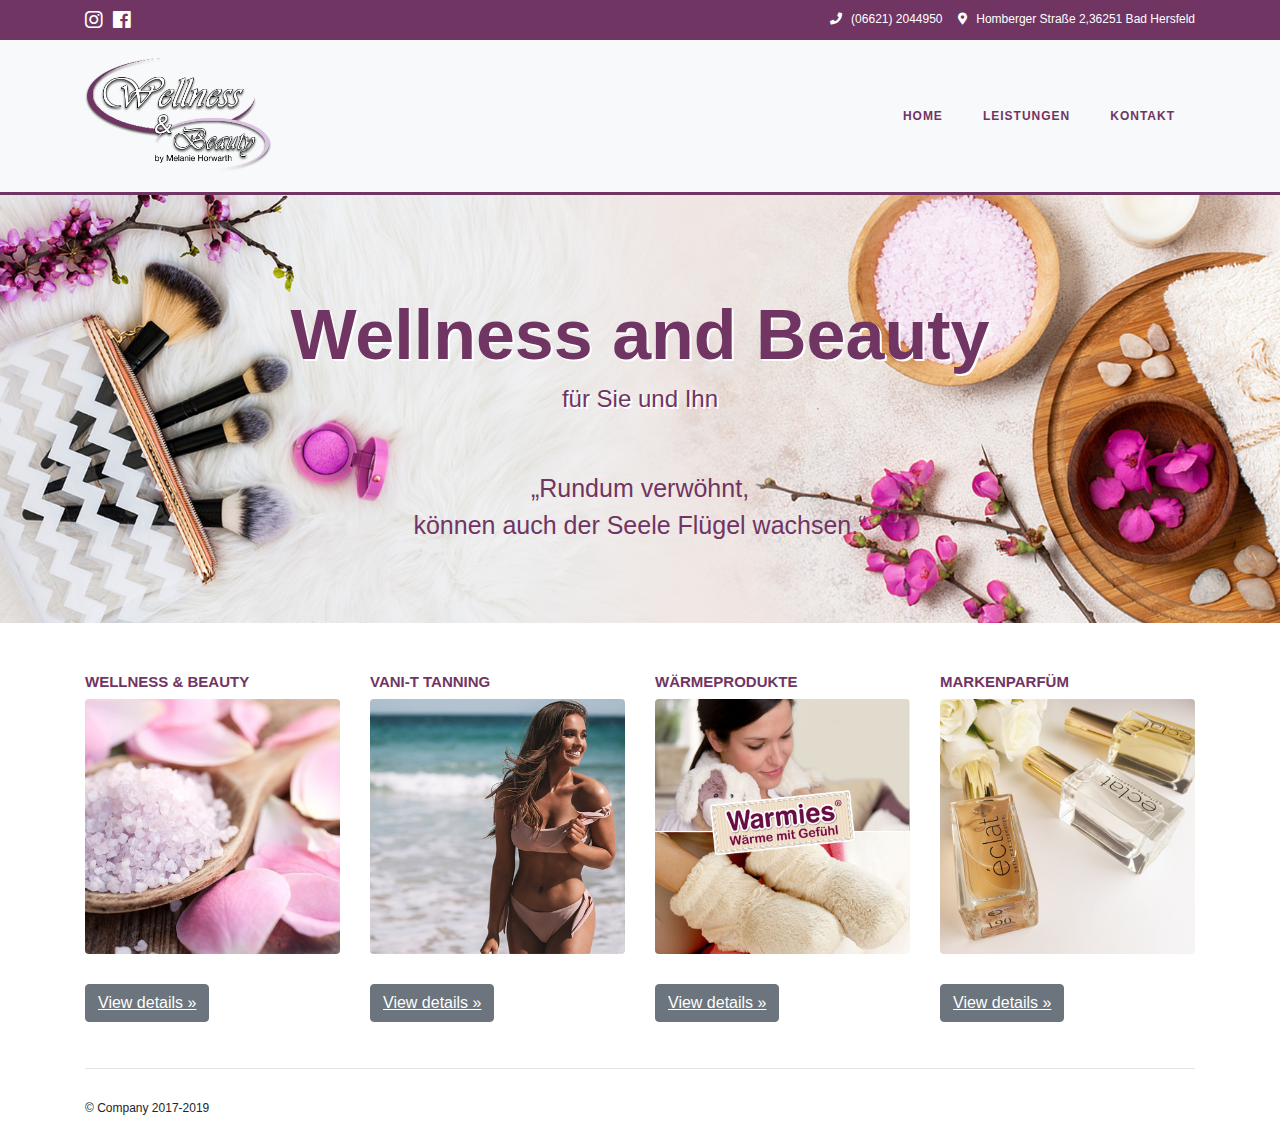
<file: index.html>
<!doctype html>
<html lang="en">
  <head>
    <meta charset="utf-8">
    <meta name="viewport" content="width=device-width, initial-scale=1, shrink-to-fit=no">
    <meta name="description" content="">
    <meta name="generator" content="Jekyll v3.8.5">
    <title>Wellness and beauty by Melanie Horwarth</title>

    <link rel="stylesheet" href="fontawesome/css/all.css">

    <!-- Bootstrap core CSS -->
	<link href="css/bootstrap.min.css" rel="stylesheet" >
    <!-- Custom styles for this template -->
    <link href="css/main.css" rel="stylesheet">
  </head>
  
    <body>

		<div class="row"style="background-color: #703563; margin:0">
		<div class="container">
					<a href="#">
						<i class="fab fa-instagram" style="color: #fff; margin-top: 10px; margin-bottom: 10px; font-size: 20px;"></i>
					</a>
					&nbsp;
					<a href="#">
						<i class="fab fa-facebook" style="color: #fff; margin-top: 10px; margin-bottom: 10px; font-size: 20px;"></i>
					</a>
					<p class="header_adresse"><span class="fas fa-phone"> </span><span style="color: #fff;">  (06621) 2044950 </span> <span class="fas fa-map-marker-alt"> </span> Homberger Straße 2,36251 Bad Hersfeld </p>
			</div>
			</div>
		</div>
		<!-- Navigation -->
		  <nav class="navbar navbar-expand-lg navbar-light bg-light" id="mainNav">
			<div class="container">
			  <a class="navbar-brand" href="index.html"><img class="navbar-brand" src="img/logo.png" alt="Wellness and beauty by Melanie" style="width: 50%;"></a>
			  <button class="navbar-toggler navbar-toggler-right" type="button" data-toggle="collapse" data-target="#navbarResponsive" aria-controls="navbarResponsive" aria-expanded="false" aria-label="Toggle navigation">
				Menu
				<i class="fas fa-bars"></i>
			  </button>
			  <div class="collapse navbar-collapse justify-content-center" id="navbarResponsive">
				<ul class="navbar-nav ml-auto">
				  <li class="nav-item">
					<a class="nav-link" href="index.html">Home</a>
				  </li>
				  <li class="nav-item">
					<a class="nav-link" href="about.html">Leistungen</a>
				  </li>
				  </li>
				  <li class="nav-item">
					<a class="nav-link" href="contact.html">Kontakt</a>
				  </li>
				  <!--<li class="contact">
					<p class="header_adresse"><span class="fas fa-phone"> </span><span>  (06621) 2244950 </span><br> Homberger Straße 2,<br> 36251 Bad Hersfeld</p>
				  </li>-->
				</ul>
			  </div>
			</div>
		  </nav>

		<!-- Header -->
		
		 <header class="py-5 bg-image-full" style="background-image: url(img/header-bg.jpg);">
			<div class="container text-center" style="padding-top: 50px;">
			  <h1>Wellness and Beauty</h1>
			  <h4> für Sie und Ihn</h4>
			  <br>
			  <p style="font-family: 'Vivaldi', sans-serif;  color: #703563;font-size: 25px;">„Rundum verwöhnt,<br> können auch der Seele Flügel wachsen.“</p>
			</div>
		</header>
		
		
		  <div class="container">
			<!-- Example row of columns -->
			<div class="row">
			  <div class="col-md-3">
				<h2>Wellness & Beauty</h2>
				<img src="img/wellness_and_beuty.jpg" width="100%" class="img-fluid mx-auto rounded" alt="Unsere Team">
				<p><a class="btn btn-secondary" href="#" role="button">View details &raquo;</a></p>
			  </div>
			  <div class="col-md-3">
				<h2>Vani-T Tanning</h2>
				<img src="img/vani-t-tannig.jpg" width="100%" class="img-fluid mx-auto rounded" alt="Unsere Team">	
				<p><a class="btn btn-secondary" href="#" role="button">View details &raquo;</a></p>
			  </div>
			  <div class="col-md-3">
				<h2>Wärmeprodukte</h2>
				<img src="img/warmeprodukte.jpg" width="100%" class="img-fluid mx-auto rounded" alt="Unsere Team">
				<p><a class="btn btn-secondary" href="#" role="button">View details &raquo;</a></p>
			  </div>
			  <div class="col-md-3">
				<h2>Markenparfüm</h2>
				<img src="img/markenparfum.jpg" width="100%" class="img-fluid mx-auto rounded" alt="Unsere Team">
				<p><a class="btn btn-secondary" href="#" role="button">View details &raquo;</a></p>
			  </div>
			</div>

			<hr>

		  </div> <!-- /container -->


		<footer class="container">
		  <p>&copy; Company 2017-2019</p>
		</footer>
		
		
		<script src="js/jquery-3.3.1.slim.min.js"></script>
		<script src="js/bootstrap.bundle.min.js"></script>
</body>
</html>
</file>
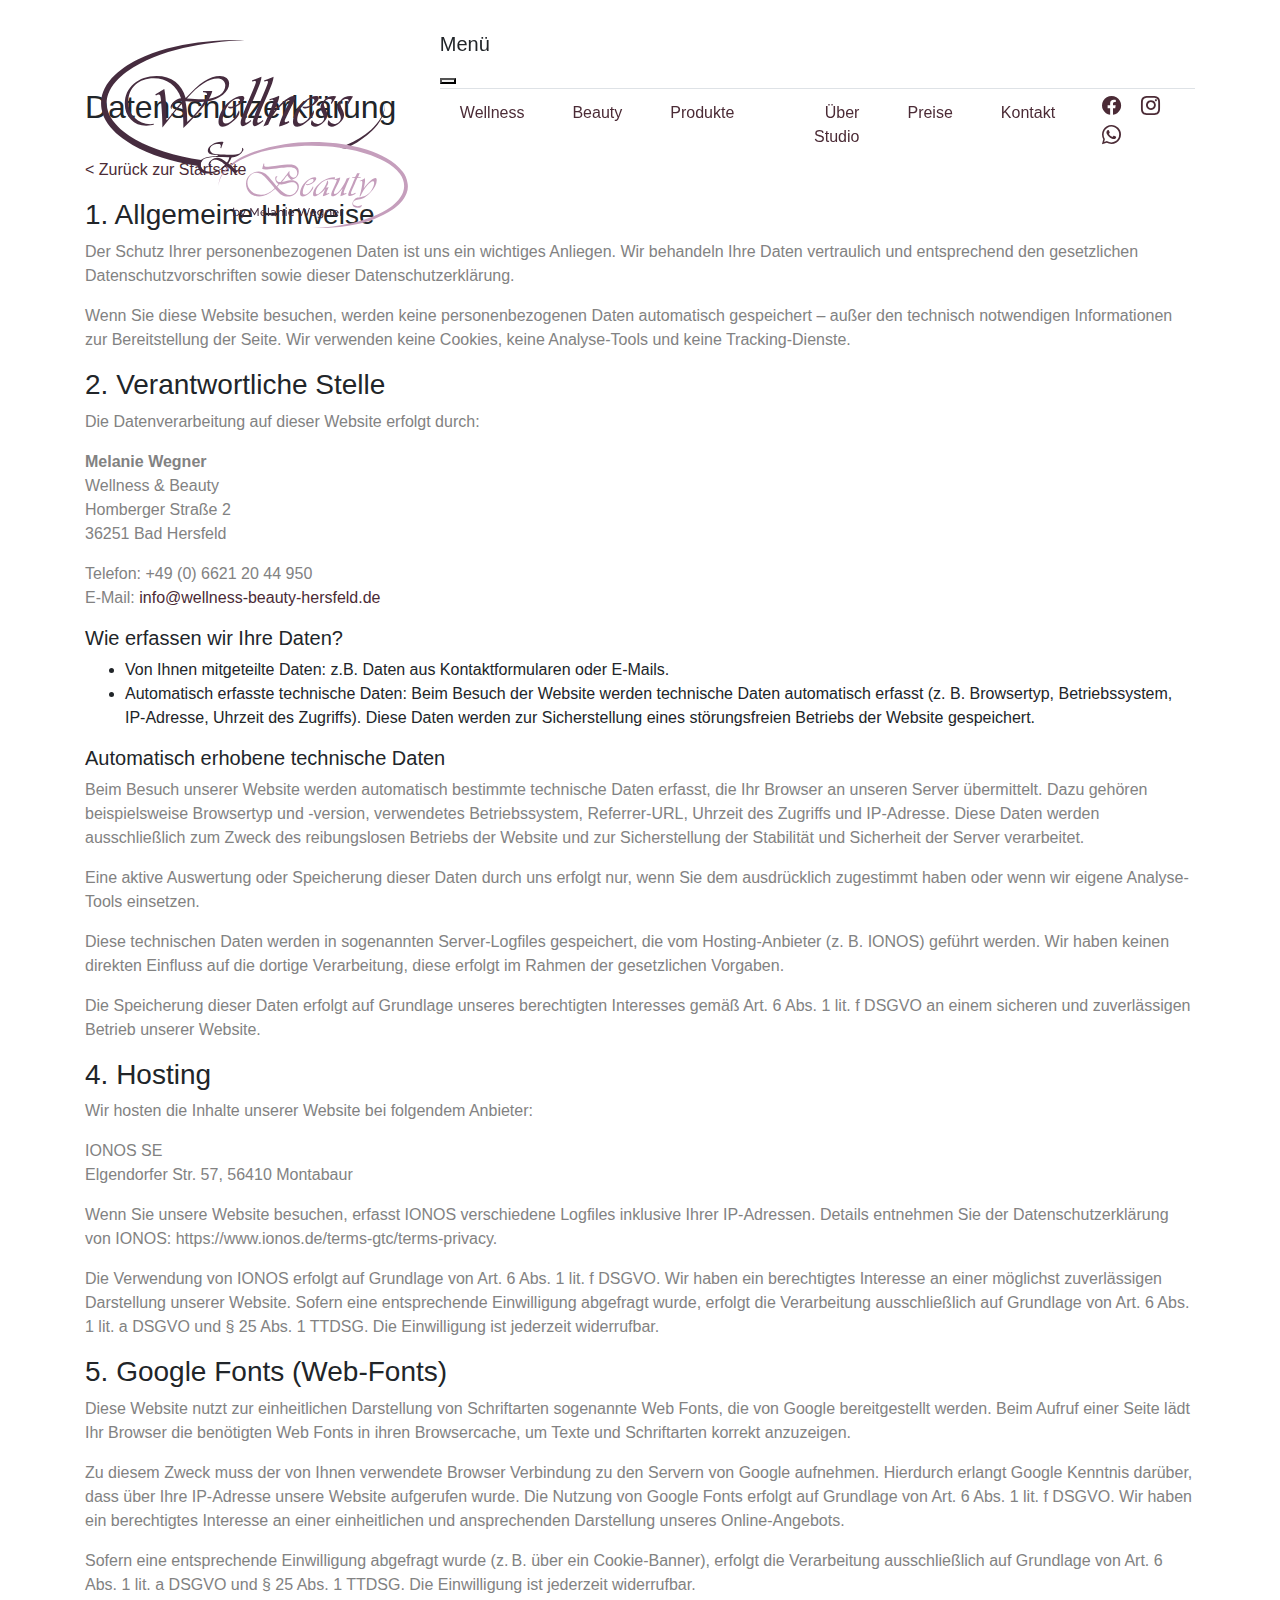
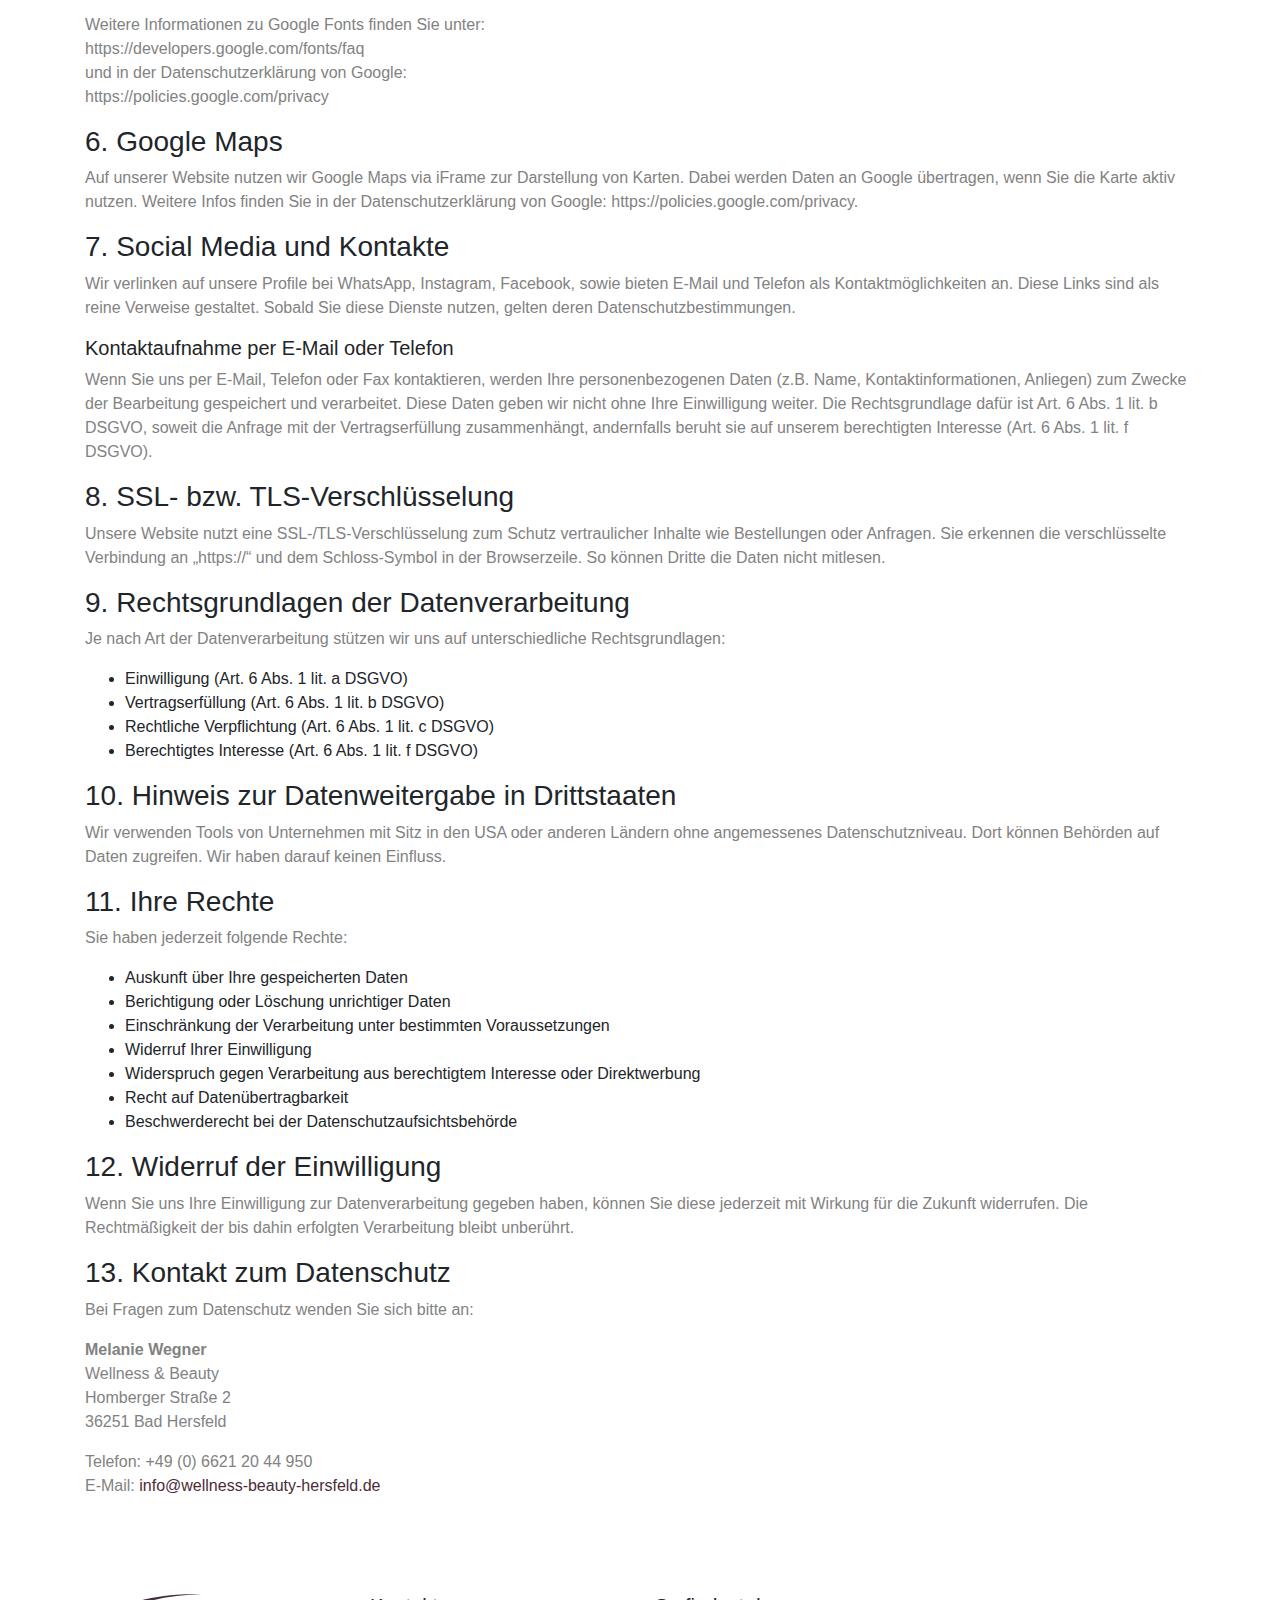
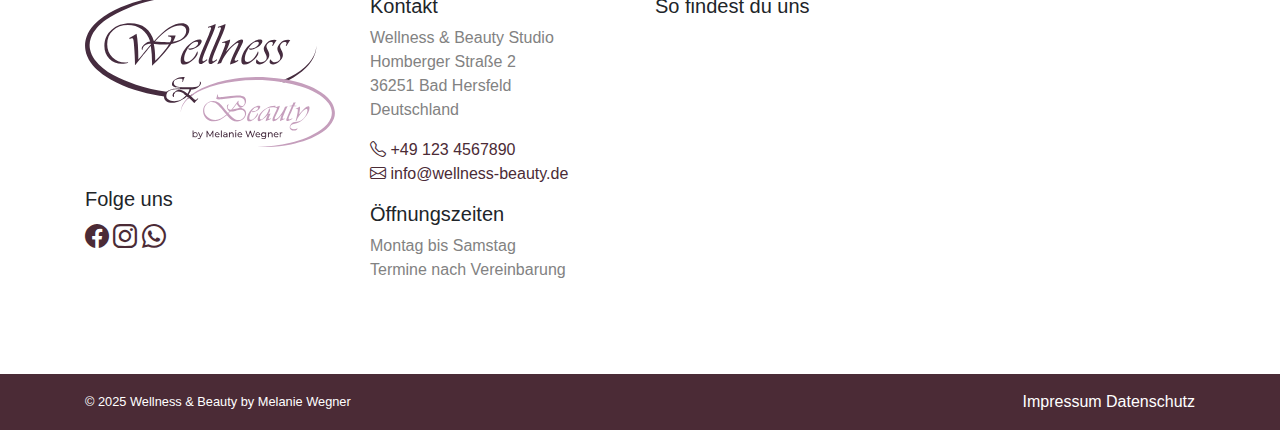
<file: datenschutz.html>
<!DOCTYPE html>
<html lang="de">
<head>
  <meta charset="UTF-8">
  <meta name="viewport" content="width=device-width, initial-scale=1">
  <meta name="description" content="Individuelle Behandlungen für Schönheit und Entspannung – Massagen, Kosmetik, Maniküre und mehr im Wellness & Beauty Studio. Jetzt Termin sichern.">
  <title>Wellness & Beauty Studio – Kosmetik, Massagen & Pflege in Bad Hersfeld</title>
  <link href="css/bootstrap.min.css" rel="stylesheet">
  <link href="css/style_1.0.css" rel="stylesheet">
  <link rel="stylesheet" href="css/bootstrap-icons.css">
  <link href="https://fonts.googleapis.com/css2?family=Italianno&family=Lato:ital,wght@0,100;0,300;0,400;0,700;0,900;1,100;1,300;1,400;1,700;1,900&family=Montserrat:ital,wght@0,100..900;1,100..900&family=Noto+Color+Emoji&family=Poppins:ital,wght@0,100;0,200;0,300;0,400;0,500;0,600;0,700;0,800;0,900;1,100;1,200;1,300;1,400;1,500;1,600;1,700;1,800;1,900&family=Sacramento&display=swap" rel="stylesheet">
  <meta property="og:title" content="Wellness & Beauty Studio – Schönheit & Entspannung">
  <meta property="og:description" content="Erleben Sie Kosmetik, Massagen und Pflege auf höchstem Niveau – für Ihr Wohlbefinden.">
  <meta property="og:image" content="https://example.com/img/social-preview.jpg">
  <meta property="og:url" content="https://www.wellness-beauty-hersfeld.de/">
  <meta name="twitter:card" content="summary_large_image">
</head>
<body>



<!-- Navbar -->
<nav class="navbar navbar-expand-lg" >
  <div class="container d-flex justify-content-between align-items-start" style="position: relative;">
    
	<a class="navbar-brand pt-0" href="#home">
      <img src="img/wellness_and_beauty.svg" alt="Wellness & Beauty by Melanie Wegner" class="logo-img nav-link ">
	  <span class="logo-text d-none nav-link">Wellness & Beauty</span>
    </a>

    <!-- Бургер-кнопка -->
	<button class="navbar-toggler border-0" type="button" data-bs-toggle="offcanvas" data-bs-target="#mobileMenu" aria-controls="mobileMenu">
	  <span class="navbar-toggler-icon"></span>
	</button>

    <!-- Offcanvas меню -->
    <div class="offcanvas offcanvas-end text-bg-white" tabindex="-1" id="mobileMenu">
      <div class="offcanvas-header border-bottom">
        <h5 class="offcanvas-title">Menü</h5>
        <button type="button" class="btn-close" data-bs-dismiss="offcanvas" aria-label="Schließen"></button>
      </div>
      <div class="offcanvas-body p-1 justify-content-end align-items-start" style="padding-top: 20px;">
        <ul class="navbar-nav">
          <li class="nav-item"><a class="nav-link py-2 px-3 text-dark" href="#wellness">Wellness</a></li>
          <li class="nav-item"><a class="nav-link py-2 px-3 text-dark" href="#beauty">Beauty</a></li>
          <li class="nav-item"><a class="nav-link py-2 px-3 text-dark" href="#produkte">Produkte</a></li>
          <li class="nav-item"><a class="nav-link py-2 px-3 text-dark" href="#ich">Über Studio</a></li>
          <li class="nav-item"><a class="nav-link py-2 px-3 text-dark" href="#">Preise</a></li>
		  <li class="nav-item"><a class="nav-link py-2 px-3 text-dark" href="#kontakt">Kontakt</a></li>
          <li class="nav-item">
            <a class="icon-link" href="https://www.facebook.com/profile.php?id=100063529723545&locale=de_DE" class="me-3 custom-purple" target="_blank"><i class="bi bi-facebook"></i></a>
            <a class="icon-link" href="https://www.instagram.com/mel_h_2005/"><i class="bi bi-instagram" class="me-3 custom-purple" target="_blank"></i></a>
            <a class="icon-link" href="https://api.whatsapp.com/send/?phone=17664265727&text&type=phone_number&app_absent=0" class="me-3 custom-purple" target="_blank"><i class="bi bi-whatsapp"></i></a>
          </li>
        </ul>
      </div>
    </div>
  </div>
</nav>



<!-- Hero Section -->
<section class="hero_impressum" style="padding-bottom: 40px;" id="home">
  
</section>

<section class="container my-5" id="produkte">
  <!-- Общий заголовок -->
  <div class="row mb-4">
    <div class="col-12 text-left">
      <h2>Datenschutzerklärung</h2>
    </div>
  </div>
  
                <!-- Link zur Startseite hinzufügen -->
                <p><a href="index.html">< Zurück zur Startseite</a></p>

                <h3>1. Allgemeine Hinweise</h3>
				<p>Der Schutz Ihrer personenbezogenen Daten ist uns ein wichtiges Anliegen. Wir behandeln Ihre Daten vertraulich und entsprechend den gesetzlichen Datenschutzvorschriften sowie dieser Datenschutzerklärung.</p>
				<p>Wenn Sie diese Website besuchen, werden keine personenbezogenen Daten automatisch gespeichert – außer den technisch notwendigen Informationen zur Bereitstellung der Seite. Wir verwenden keine Cookies, keine Analyse-Tools und keine Tracking-Dienste.</p>

				<h3>2. Verantwortliche Stelle</h3>
				<p>Die Datenverarbeitung auf dieser Website erfolgt durch:</p>
                <p><strong>Melanie Wegner</strong><br>
                Wellness &amp; Beauty<br>
                Homberger Straße 2<br>
                36251 Bad Hersfeld</p>

                <p>Telefon: +49 (0) 6621 20 44 950<br>
                E-Mail: <a href="mailto:info@wellness-beauty-hersfeld.de" >info@wellness-beauty-hersfeld.de</a></p>
				
				


                <h5>Wie erfassen wir Ihre Daten?</h5>
				<ul>
					<li>Von Ihnen mitgeteilte Daten: z.B. Daten aus Kontaktformularen oder E-Mails.</li>
					<li>Automatisch erfasste technische Daten: Beim Besuch der Website werden technische Daten automatisch erfasst (z. B. Browsertyp, Betriebssystem, IP-Adresse, Uhrzeit des Zugriffs). Diese Daten werden zur Sicherstellung eines störungsfreien Betriebs der Website gespeichert.</li>
				</ul>
                <h5>Automatisch erhobene technische Daten</h5>
					<p>Beim Besuch unserer Website werden automatisch bestimmte technische Daten erfasst, die Ihr Browser an unseren Server übermittelt. Dazu gehören beispielsweise Browsertyp und -version, verwendetes Betriebssystem, Referrer-URL, Uhrzeit des Zugriffs und IP-Adresse. Diese Daten werden ausschließlich zum Zweck des reibungslosen Betriebs der Website und zur Sicherstellung der Stabilität und Sicherheit der Server verarbeitet.</p>
					<p>Eine aktive Auswertung oder Speicherung dieser Daten durch uns erfolgt nur, wenn Sie dem ausdrücklich zugestimmt haben oder wenn wir eigene Analyse-Tools einsetzen.</p>
					<p>Diese technischen Daten werden in sogenannten Server-Logfiles gespeichert, die vom Hosting-Anbieter (z. B. IONOS) geführt werden. Wir haben keinen direkten Einfluss auf die dortige Verarbeitung, diese erfolgt im Rahmen der gesetzlichen Vorgaben.</p>
					<p>Die Speicherung dieser Daten erfolgt auf Grundlage unseres berechtigten Interesses gemäß Art. 6 Abs. 1 lit. f DSGVO an einem sicheren und zuverlässigen Betrieb unserer Website.</p>
                <h3>4. Hosting</h3>
				<p>Wir hosten die Inhalte unserer Website bei folgendem Anbieter:</p>
				<p>IONOS SE <br>
					Elgendorfer Str. 57, 56410 Montabaur</p>
				<p>Wenn Sie unsere Website besuchen, erfasst IONOS verschiedene Logfiles inklusive Ihrer IP-Adressen. Details entnehmen Sie der Datenschutzerklärung von IONOS: https://www.ionos.de/terms-gtc/terms-privacy.</p>
			
				<p>Die Verwendung von IONOS erfolgt auf Grundlage von Art. 6 Abs. 1 lit. f DSGVO. Wir haben ein berechtigtes Interesse an einer möglichst zuverlässigen Darstellung unserer Website. Sofern eine entsprechende Einwilligung abgefragt wurde, erfolgt die Verarbeitung ausschließlich auf Grundlage von Art. 6 Abs. 1 lit. a DSGVO und § 25 Abs. 1 TTDSG. Die Einwilligung ist jederzeit widerrufbar.</p>
				
				
                <h3>5. Google Fonts (Web-Fonts)</h3>
				<p>Diese Website nutzt zur einheitlichen Darstellung von Schriftarten sogenannte Web Fonts, die von Google bereitgestellt werden. Beim Aufruf einer Seite lädt Ihr Browser die benötigten Web Fonts in ihren Browsercache, um Texte und Schriftarten korrekt anzuzeigen.</p>
				<p>Zu diesem Zweck muss der von Ihnen verwendete Browser Verbindung zu den Servern von Google aufnehmen. Hierdurch erlangt Google Kenntnis darüber, dass über Ihre IP-Adresse unsere Website aufgerufen wurde. Die Nutzung von Google Fonts erfolgt auf Grundlage von Art. 6 Abs. 1 lit. f DSGVO. Wir haben ein berechtigtes Interesse an einer einheitlichen und ansprechenden Darstellung unseres Online-Angebots.</p>
				<p>Sofern eine entsprechende Einwilligung abgefragt wurde (z. B. über ein Cookie-Banner), erfolgt die Verarbeitung ausschließlich auf Grundlage von Art. 6 Abs. 1 lit. a DSGVO und § 25 Abs. 1 TTDSG. Die Einwilligung ist jederzeit widerrufbar.</p>
				<p>Weitere Informationen zu Google Fonts finden Sie unter:<br>
					https://developers.google.com/fonts/faq<br>
					und in der Datenschutzerklärung von Google:<br>
					https://policies.google.com/privacy</p>
				
				<h3>6. Google Maps</h3>
				<p>Auf unserer Website nutzen wir Google Maps via iFrame zur Darstellung von Karten. Dabei werden Daten an Google übertragen, wenn Sie die Karte aktiv nutzen. Weitere Infos finden Sie in der Datenschutzerklärung von Google: https://policies.google.com/privacy.</p>
				<h3>7. Social Media und Kontakte</h3>
				<p>Wir verlinken auf unsere Profile bei WhatsApp, Instagram, Facebook, sowie bieten E-Mail und Telefon als Kontaktmöglichkeiten an. Diese Links sind als reine Verweise gestaltet. Sobald Sie diese Dienste nutzen, gelten deren Datenschutzbestimmungen.</p>
				
				<h5>Kontaktaufnahme per E-Mail oder Telefon</h5>
				<p>Wenn Sie uns per E-Mail, Telefon oder Fax kontaktieren, werden Ihre personenbezogenen Daten (z.B. Name, Kontaktinformationen, Anliegen) zum Zwecke der Bearbeitung gespeichert und verarbeitet. Diese Daten geben wir nicht ohne Ihre Einwilligung weiter. Die Rechtsgrundlage dafür ist Art. 6 Abs. 1 lit. b DSGVO, soweit die Anfrage mit der Vertragserfüllung zusammenhängt, andernfalls beruht sie auf unserem berechtigten Interesse (Art. 6 Abs. 1 lit. f DSGVO).</p>
				
				<h3>8. SSL- bzw. TLS-Verschlüsselung</h3>
				<p>Unsere Website nutzt eine SSL-/TLS-Verschlüsselung zum Schutz vertraulicher Inhalte wie Bestellungen oder Anfragen. Sie erkennen die verschlüsselte Verbindung an „https://“ und dem Schloss-Symbol in der Browserzeile. So können Dritte die Daten nicht mitlesen.</p>
				<h3>9. Rechtsgrundlagen der Datenverarbeitung</h3>
				<p>Je nach Art der Datenverarbeitung stützen wir uns auf unterschiedliche Rechtsgrundlagen:</p>
				<ul>
					<li>Einwilligung (Art. 6 Abs. 1 lit. a DSGVO)</li>
					<li>Vertragserfüllung (Art. 6 Abs. 1 lit. b DSGVO)</li>
					<li>Rechtliche Verpflichtung (Art. 6 Abs. 1 lit. c DSGVO)</li>
					<li>Berechtigtes Interesse (Art. 6 Abs. 1 lit. f DSGVO)</li>
				</ul>
				
				<h3>10. Hinweis zur Datenweitergabe in Drittstaaten</h3>
				<p>Wir verwenden Tools von Unternehmen mit Sitz in den USA oder anderen Ländern ohne angemessenes Datenschutzniveau. Dort können Behörden auf Daten zugreifen. Wir haben darauf keinen Einfluss.</p>
				
				<h3>11. Ihre Rechte</h3>
				<p>Sie haben jederzeit folgende Rechte:</p>
				<ul>
					<li>Auskunft über Ihre gespeicherten Daten</li>
					<li>Berichtigung oder Löschung unrichtiger Daten</li>
					<li>Einschränkung der Verarbeitung unter bestimmten Voraussetzungen</li>
					<li>Widerruf Ihrer Einwilligung</li>
					<li>Widerspruch gegen Verarbeitung aus berechtigtem Interesse oder Direktwerbung</li>
					<li>Recht auf Datenübertragbarkeit</li>
					<li>Beschwerderecht bei der Datenschutzaufsichtsbehörde</li>
				</ul>
				
				<h3>12. Widerruf der Einwilligung</h3>
				<p>Wenn Sie uns Ihre Einwilligung zur Datenverarbeitung gegeben haben, können Sie diese jederzeit mit Wirkung für die Zukunft widerrufen. Die Rechtmäßigkeit der bis dahin erfolgten Verarbeitung bleibt unberührt.</p>
				<h3>13. Kontakt zum Datenschutz</h3>
				<p>Bei Fragen zum Datenschutz wenden Sie sich bitte an:</p>
				<p><strong>Melanie Wegner</strong><br>
                Wellness &amp; Beauty<br>
                Homberger Straße 2<br>
                36251 Bad Hersfeld</p>

                <p>Telefon: +49 (0) 6621 20 44 950<br>
                E-Mail: <a href="mailto:info@wellness-beauty-hersfeld.de" >info@wellness-beauty-hersfeld.de</a></p>
</section>

<footer class="pt-5">
 <div class="container" id="kontakt">
  <div class="row align-items-start">

    <!-- 1. Лого и соцсети — 25% на больших, 50% на мобильных -->
    <div class="col-6 col-lg-3 mb-4">
      <img src="img/wellness_and_beauty.svg" alt="Wellness & Beauty Logo" class="mb-3" style="max-width: 250px;">
      <h5 class="mt-4">Folge uns</h5>
      <a href="https://www.facebook.com/profile.php?id=100063529723545&locale=de_DE" class="me-3 custom-purple" target="_blank"><i class="bi bi-facebook" style="font-size: 1.5rem;"></i></a>
      <a href="https://www.instagram.com/mel_h_2005/" class="me-3 custom-purple" class="me-3 custom-purple" target="_blank"><i class="bi bi-instagram" style="font-size: 1.5rem;"></i></a>
      <a href="https://api.whatsapp.com/send/?phone=17664265727&text&type=phone_number&app_absent=0" class="me-3 custom-purple" target="_blank"><i class="bi bi-whatsapp" style="font-size: 1.5rem;"></i></a>
    </div>

    <!-- 2. Контакты и часы — 25% на больших, 50% на мобильных -->
    <div class="col-6 col-lg-3 mb-4">
      <h5>Kontakt</h5>
      <p>
        Wellness & Beauty Studio<br>
        Homberger Straße 2<br>
        36251 Bad Hersfeld<br>
        Deutschland
      </p>
      <p>
        <i class="bi bi-telephone custom-purple me-1"></i>
        <a href="tel:+491234567890" class="custom-purple text-decoration-none">+49 123 4567890</a><br>
        <i class="bi bi-envelope custom-purple me-1"></i>
        <a href="mailto:info@wellness-beauty.de" class="custom-purple text-decoration-none">info@wellness-beauty.de</a>
      </p>

      <h5>Öffnungszeiten</h5>
      <p>Montag bis Samstag<br>Termine nach Vereinbarung</p>
    </div>

    <!-- 3. Карта — 50% на больших, 100% на мобильных -->
    <div class="col-12 col-lg-6 mb-4">
      <h5>So findest du uns</h5>
      <div class="map-wrapper" style="height: 300px; max-width: 100%;">
        <iframe
          src="https://www.google.com/maps/embed?pb=!1m18!1m12!1m3!1d2485.2092640186945!2d9.695458376971973!3d50.86624076036526!2m3!1f0!2f0!3f0!3m2!1i1024!2i768!4f13.1!3m3!1m2!1s0x47a4d31f2b94425b%3A0x69176e73317c322e!2sHomberger%20Str.%202%2C%2036251%20Bad%20Hersfeld!5e0!3m2!1sde!2sde!4v1716636126550!5m2!1sde!2sde"
          width="100%" height="100%" style="border:0;" allowfullscreen="" loading="lazy"
          referrerpolicy="no-referrer-when-downgrade"></iframe>
      </div>
    </div>

  </div>
</div>




  <!-- Нижняя полоса -->
  <div class="footer-bottom text-white text-center py-3 mt-4">
    <div class="container d-flex flex-column flex-md-row justify-content-between align-items-center">
      <small>&copy; 2025 Wellness & Beauty by Melanie Wegner</small>
      <div>
        <a href="impressum.html" class="text-white text-decoration-none me-3">Impressum</a>
        <a href="datenschutz.html" class="text-white text-decoration-none">Datenschutz</a>
      </div>
    </div>
  </div>
</footer>




<script src="js/beauty.js"></script>
<script src="js/bootstrap.bundle.min.js"></script>
</body>
</html>
</file>
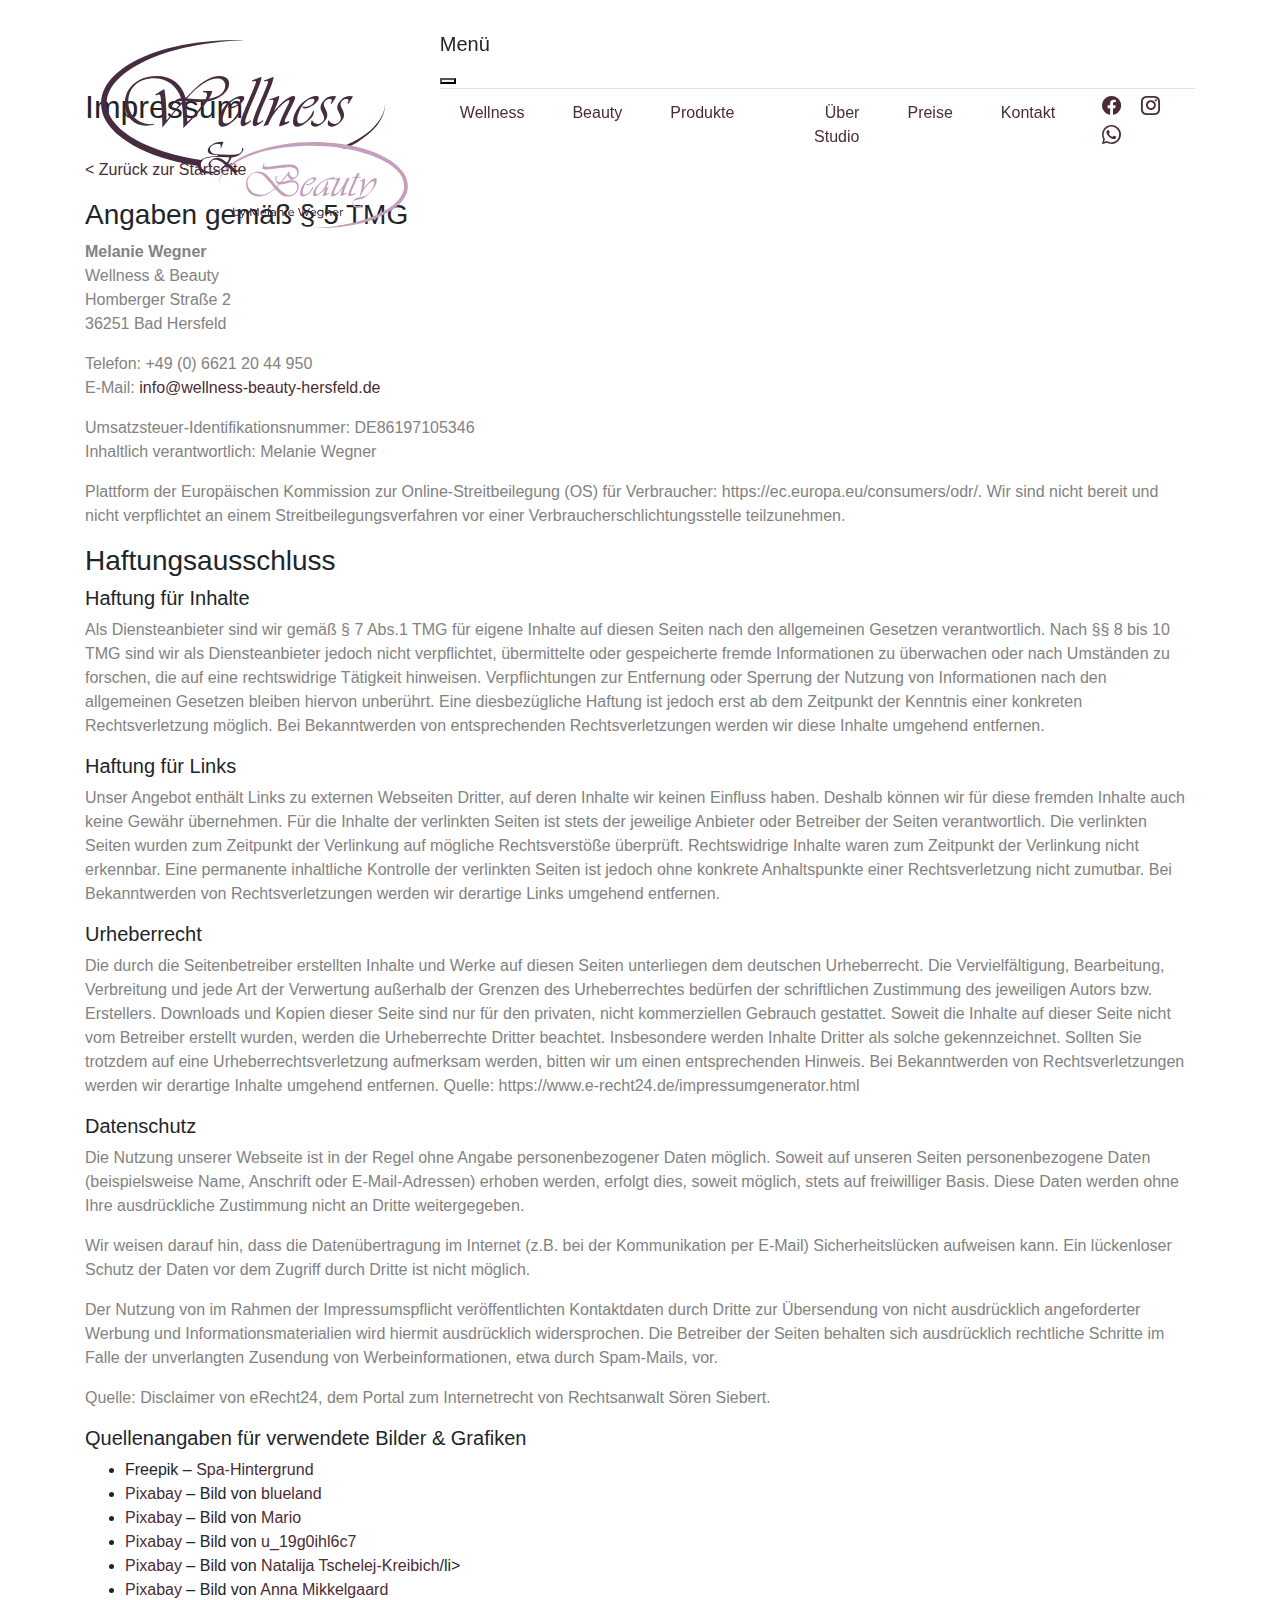
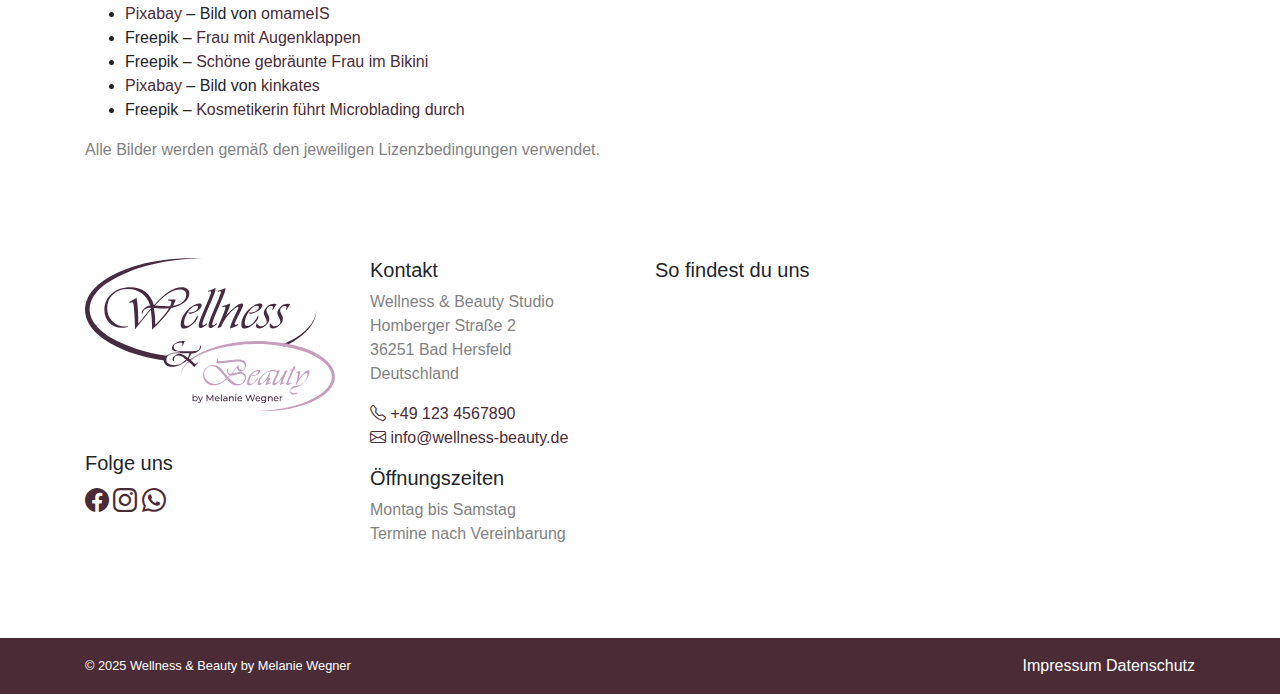
<file: impressum.html>
<!DOCTYPE html>
<html lang="de">
<head>
  <meta charset="UTF-8">
  <meta name="viewport" content="width=device-width, initial-scale=1">
  <meta name="description" content="Individuelle Behandlungen für Schönheit und Entspannung – Massagen, Kosmetik, Maniküre und mehr im Wellness & Beauty Studio. Jetzt Termin sichern.">
  <title>Wellness & Beauty Studio – Kosmetik, Massagen & Pflege in Bad Hersfeld</title>
  <link href="css/bootstrap.min.css" rel="stylesheet">
  <link href="css/style_1.0.css" rel="stylesheet">
  <link rel="stylesheet" href="css/bootstrap-icons.css">
  <link href="https://fonts.googleapis.com/css2?family=Italianno&family=Lato:ital,wght@0,100;0,300;0,400;0,700;0,900;1,100;1,300;1,400;1,700;1,900&family=Montserrat:ital,wght@0,100..900;1,100..900&family=Noto+Color+Emoji&family=Poppins:ital,wght@0,100;0,200;0,300;0,400;0,500;0,600;0,700;0,800;0,900;1,100;1,200;1,300;1,400;1,500;1,600;1,700;1,800;1,900&family=Sacramento&display=swap" rel="stylesheet">
  <meta property="og:title" content="Wellness & Beauty Studio – Schönheit & Entspannung">
  <meta property="og:description" content="Erleben Sie Kosmetik, Massagen und Pflege auf höchstem Niveau – für Ihr Wohlbefinden.">
  <meta property="og:image" content="https://example.com/img/social-preview.jpg">
  <meta property="og:url" content="https://www.wellness-beauty-hersfeld.de/">
  <meta name="twitter:card" content="summary_large_image">
</head>
<body>



<!-- Navbar -->
<nav class="navbar navbar-expand-lg" >
  <div class="container d-flex justify-content-between align-items-start" style="position: relative;">
    
	<a class="navbar-brand pt-0" href="#home">
      <img src="img/wellness_and_beauty.svg" alt="Wellness & Beauty by Melanie Wegner" class="logo-img nav-link ">
	  <span class="logo-text d-none nav-link">Wellness & Beauty</span>
    </a>

    <!-- Бургер-кнопка -->
	<button class="navbar-toggler border-0" type="button" data-bs-toggle="offcanvas" data-bs-target="#mobileMenu" aria-controls="mobileMenu">
	  <span class="navbar-toggler-icon"></span>
	</button>

    <!-- Offcanvas меню -->
    <div class="offcanvas offcanvas-end text-bg-white" tabindex="-1" id="mobileMenu">
      <div class="offcanvas-header border-bottom">
        <h5 class="offcanvas-title">Menü</h5>
        <button type="button" class="btn-close" data-bs-dismiss="offcanvas" aria-label="Schließen"></button>
      </div>
      <div class="offcanvas-body p-1 justify-content-end align-items-start" style="padding-top: 20px;">
        <ul class="navbar-nav">
          <li class="nav-item"><a class="nav-link py-2 px-3 text-dark" href="#wellness">Wellness</a></li>
          <li class="nav-item"><a class="nav-link py-2 px-3 text-dark" href="#beauty">Beauty</a></li>
          <li class="nav-item"><a class="nav-link py-2 px-3 text-dark" href="#produkte">Produkte</a></li>
          <li class="nav-item"><a class="nav-link py-2 px-3 text-dark" href="#ich">Über Studio</a></li>
          <li class="nav-item"><a class="nav-link py-2 px-3 text-dark" href="#">Preise</a></li>
		  <li class="nav-item"><a class="nav-link py-2 px-3 text-dark" href="#kontakt">Kontakt</a></li>
          <li class="nav-item">
            <a class="icon-link" href="https://www.facebook.com/profile.php?id=100063529723545&locale=de_DE" class="me-3 custom-purple" target="_blank"><i class="bi bi-facebook"></i></a>
            <a class="icon-link" href="https://www.instagram.com/mel_h_2005/"><i class="bi bi-instagram" class="me-3 custom-purple" target="_blank"></i></a>
            <a class="icon-link" href="https://api.whatsapp.com/send/?phone=17664265727&text&type=phone_number&app_absent=0" class="me-3 custom-purple" target="_blank"><i class="bi bi-whatsapp"></i></a>
          </li>
        </ul>
      </div>
    </div>
  </div>
</nav>



<!-- Hero Section -->
<section class="hero_impressum" style="padding-bottom: 40px;" id="home">
  
</section>

<section class="container my-5" id="produkte">
  <!-- Общий заголовок -->
  <div class="row mb-4">
    <div class="col-12 text-left">
      <h2>Impressum</h2>
    </div>
  </div>
  
                <!-- Link zur Startseite hinzufügen -->
                <p><a href="index.html">< Zurück zur Startseite</a></p>

                <h3>Angaben gemäß § 5 TMG</h3>

                <p><strong>Melanie Wegner</strong><br>
                Wellness &amp; Beauty<br>
                Homberger Straße 2<br>
                36251 Bad Hersfeld</p>

                <p>Telefon: +49 (0) 6621 20 44 950<br>
                E-Mail: <a href="mailto:info@wellness-beauty-hersfeld.de" >info@wellness-beauty-hersfeld.de</a></p>
				
				<p>Umsatzsteuer-Identifikationsnummer: DE86197105346<br>Inhaltlich verantwortlich: Melanie Wegner</p>

                <p>Plattform der Europäischen Kommission zur Online-Streitbeilegung (OS) für Verbraucher: https://ec.europa.eu/consumers/odr/. Wir sind nicht bereit und nicht verpflichtet an einem Streitbeilegungsverfahren vor einer Verbraucherschlichtungsstelle teilzunehmen.</p>

                <h3>Haftungsausschluss</h3>

                <h5>Haftung für Inhalte</h5>
                <p>Als Diensteanbieter sind wir gemäß § 7 Abs.1 TMG für eigene Inhalte auf diesen Seiten nach den allgemeinen Gesetzen verantwortlich. Nach §§ 8 bis 10 TMG sind wir als Diensteanbieter jedoch nicht verpflichtet, übermittelte oder gespeicherte fremde Informationen zu überwachen oder nach Umständen zu forschen, die auf eine rechtswidrige Tätigkeit hinweisen. Verpflichtungen zur Entfernung oder Sperrung der Nutzung von Informationen nach den allgemeinen Gesetzen bleiben hiervon unberührt. Eine diesbezügliche Haftung ist jedoch erst ab dem Zeitpunkt der Kenntnis einer konkreten Rechtsverletzung möglich. Bei Bekanntwerden von entsprechenden Rechtsverletzungen werden wir diese Inhalte umgehend entfernen.</p>

                <h5>Haftung für Links</h5>
                <p>Unser Angebot enthält Links zu externen Webseiten Dritter, auf deren Inhalte wir keinen Einfluss haben. Deshalb können wir für diese fremden Inhalte auch keine Gewähr übernehmen. Für die Inhalte der verlinkten Seiten ist stets der jeweilige Anbieter oder Betreiber der Seiten verantwortlich. Die verlinkten Seiten wurden zum Zeitpunkt der Verlinkung auf mögliche Rechtsverstöße überprüft. Rechtswidrige Inhalte waren zum Zeitpunkt der Verlinkung nicht erkennbar. Eine permanente inhaltliche Kontrolle der verlinkten Seiten ist jedoch ohne konkrete Anhaltspunkte einer Rechtsverletzung nicht zumutbar. Bei Bekanntwerden von Rechtsverletzungen werden wir derartige Links umgehend entfernen.</p>

                <h5>Urheberrecht</h5>
                <p>Die durch die Seitenbetreiber erstellten Inhalte und Werke auf diesen Seiten unterliegen dem deutschen Urheberrecht. Die Vervielfältigung, Bearbeitung, Verbreitung und jede Art der Verwertung außerhalb der Grenzen des Urheberrechtes bedürfen der schriftlichen Zustimmung des jeweiligen Autors bzw. Erstellers. Downloads und Kopien dieser Seite sind nur für den privaten, nicht kommerziellen Gebrauch gestattet. Soweit die Inhalte auf dieser Seite nicht vom Betreiber erstellt wurden, werden die Urheberrechte Dritter beachtet. Insbesondere werden Inhalte Dritter als solche gekennzeichnet. Sollten Sie trotzdem auf eine Urheberrechtsverletzung aufmerksam werden, bitten wir um einen entsprechenden Hinweis. Bei Bekanntwerden von Rechtsverletzungen werden wir derartige Inhalte umgehend entfernen. Quelle: https://www.e-recht24.de/impressumgenerator.html</p>

                <h5>Datenschutz</h5>
                <p>Die Nutzung unserer Webseite ist in der Regel ohne Angabe personenbezogener Daten möglich. Soweit auf unseren Seiten personenbezogene Daten (beispielsweise Name, Anschrift oder E-Mail-Adressen) erhoben werden, erfolgt dies, soweit möglich, stets auf freiwilliger Basis. Diese Daten werden ohne Ihre ausdrückliche Zustimmung nicht an Dritte weitergegeben.</p>
                <p>Wir weisen darauf hin, dass die Datenübertragung im Internet (z.B. bei der Kommunikation per E-Mail) Sicherheitslücken aufweisen kann. Ein lückenloser Schutz der Daten vor dem Zugriff durch Dritte ist nicht möglich.</p>
                <p>Der Nutzung von im Rahmen der Impressumspflicht veröffentlichten Kontaktdaten durch Dritte zur Übersendung von nicht ausdrücklich angeforderter Werbung und Informationsmaterialien wird hiermit ausdrücklich widersprochen. Die Betreiber der Seiten behalten sich ausdrücklich rechtliche Schritte im Falle der unverlangten Zusendung von Werbeinformationen, etwa durch Spam-Mails, vor.</p>

                <p>Quelle: Disclaimer von eRecht24, dem Portal zum Internetrecht von Rechtsanwalt Sören Siebert.</p>
				<h5>Quellenangaben für verwendete Bilder &amp; Grafiken</h5>
                <ul>
				  <li>Freepik – <a href="https://de.freepik.com/fotos-kostenlos/flacher-lagebadekurorteinzelteilrahmen-mit-kopieraum_5524504.htm" target="_blank">Spa-Hintergrund</a></li>
				  <li><a href="https://pixabay.com/de//?utm_source=link-attribution&utm_medium=referral&utm_campaign=image&utm_content=3065577" target="_blank">Pixabay</a> – Bild von <a href="https://pixabay.com/de/users/blueland-2478984/?utm_source=link-attribution&utm_medium=referral&utm_campaign=image&utm_content=3065577" target="_blank">blueland</a></li>
				  <li><a href="https://pixabay.com/de//?utm_source=link-attribution&utm_medium=referral&utm_campaign=image&utm_content=3065577" target="_blank">Pixabay</a> – Bild von <a href="https://pixabay.com/de/users/mariolh-62451/?utm_source=link-attribution&utm_medium=referral&utm_campaign=image&utm_content=567021">Mario</a> </li>
				  <li><a href="https://pixabay.com/de//?utm_source=link-attribution&utm_medium=referral&utm_campaign=image&utm_content=3065577" target="_blank">Pixabay</a> – Bild von <a href="https://pixabay.com/de/users/u_19g0ihl6c7-39169666/?utm_source=link-attribution&utm_medium=referral&utm_campaign=image&utm_content=8224799">u_19g0ihl6c7</a></li>
				  <li><a href="https://pixabay.com/de//?utm_source=link-attribution&utm_medium=referral&utm_campaign=image&utm_content=3065577" target="_blank">Pixabay</a> – Bild von <a href="https://pixabay.com/de/users/office469-3814232/?utm_source=link-attribution&utm_medium=referral&utm_campaign=image&utm_content=3106608">Natalija Tschelej-Kreibich</a></a>/li>
				  <li><a href="https://pixabay.com/de//?utm_source=link-attribution&utm_medium=referral&utm_campaign=image&utm_content=3065577" target="_blank">Pixabay</a> – Bild von <a href="https://pixabay.com/de/users/anna3416-2499762/?utm_source=link-attribution&utm_medium=referral&utm_campaign=image&utm_content=3795693">Anna Mikkelgaard</a></li>
				  <li><a href="https://pixabay.com/de//?utm_source=link-attribution&utm_medium=referral&utm_campaign=image&utm_content=3065577" target="_blank">Pixabay</a> – Bild von <a href="https://pixabay.com/de/users/omameis-14530574/?utm_source=link-attribution&utm_medium=referral&utm_campaign=image&utm_content=4682903">omameIS</a></li>
				  <li>Freepik – <a href="https://de.freepik.com/fotos-kostenlos/frau-mit-hohem-winkel-die-augenklappen-traegt_30944914.htm" target="_blank">Frau mit Augenklappen </a></li>
				  <li>Freepik – <a href="https://de.freepik.com/fotos-kostenlos/schoene-gebraeunte-passform-kaukasische-frau-bronze-glaenzende-haut-im-bikini-mit-kokosoel_11477015.htm" target="_blank">Schöne gebräunte Frau im Bikini</a></li>
				  <li><a href="https://pixabay.com/de//?utm_source=link-attribution&utm_medium=referral&utm_campaign=image&utm_content=3065577" target="_blank">Pixabay</a> – Bild von <a href="https://pixabay.com/de/users/kinkates-3436326/?utm_source=link-attribution&utm_medium=referral&utm_campaign=image&utm_content=1761648">kinkates</a></li>
				  <li>Freepik – <a href="https://de.freepik.com/fotos-kostenlos/kosmetikerin-fuehrt-ein-microblading-verfahren-an-den-augenbrauen-einer-kundin-durch_20553871.htm" target="_blank" rel="noopener">Kosmetikerin führt Microblading durch</a></li>
				  

				</ul>
				<p>Alle Bilder werden gemäß den jeweiligen Lizenzbedingungen verwendet.</p>
        
  
</section>

<footer class="pt-5">
 <div class="container" id="kontakt">
  <div class="row align-items-start">

    <!-- 1. Лого и соцсети — 25% на больших, 50% на мобильных -->
    <div class="col-6 col-lg-3 mb-4">
      <img src="img/wellness_and_beauty.svg" alt="Wellness & Beauty Logo" class="mb-3" style="max-width: 250px;">
      <h5 class="mt-4">Folge uns</h5>
      <a href="https://www.facebook.com/profile.php?id=100063529723545&locale=de_DE" class="me-3 custom-purple" target="_blank"><i class="bi bi-facebook" style="font-size: 1.5rem;"></i></a>
      <a href="https://www.instagram.com/mel_h_2005/" class="me-3 custom-purple" class="me-3 custom-purple" target="_blank"><i class="bi bi-instagram" style="font-size: 1.5rem;"></i></a>
      <a href="https://api.whatsapp.com/send/?phone=17664265727&text&type=phone_number&app_absent=0" class="me-3 custom-purple" target="_blank"><i class="bi bi-whatsapp" style="font-size: 1.5rem;"></i></a>
    </div>

    <!-- 2. Контакты и часы — 25% на больших, 50% на мобильных -->
    <div class="col-6 col-lg-3 mb-4">
      <h5>Kontakt</h5>
      <p>
        Wellness & Beauty Studio<br>
        Homberger Straße 2<br>
        36251 Bad Hersfeld<br>
        Deutschland
      </p>
      <p>
        <i class="bi bi-telephone custom-purple me-1"></i>
        <a href="tel:+491234567890" class="custom-purple text-decoration-none">+49 123 4567890</a><br>
        <i class="bi bi-envelope custom-purple me-1"></i>
        <a href="mailto:info@wellness-beauty.de" class="custom-purple text-decoration-none">info@wellness-beauty.de</a>
      </p>

      <h5>Öffnungszeiten</h5>
      <p>Montag bis Samstag<br>Termine nach Vereinbarung</p>
    </div>

    <!-- 3. Карта — 50% на больших, 100% на мобильных -->
    <div class="col-12 col-lg-6 mb-4">
      <h5>So findest du uns</h5>
      <div class="map-wrapper" style="height: 300px; max-width: 100%;">
        <iframe
          src="https://www.google.com/maps/embed?pb=!1m18!1m12!1m3!1d2485.2092640186945!2d9.695458376971973!3d50.86624076036526!2m3!1f0!2f0!3f0!3m2!1i1024!2i768!4f13.1!3m3!1m2!1s0x47a4d31f2b94425b%3A0x69176e73317c322e!2sHomberger%20Str.%202%2C%2036251%20Bad%20Hersfeld!5e0!3m2!1sde!2sde!4v1716636126550!5m2!1sde!2sde"
          width="100%" height="100%" style="border:0;" allowfullscreen="" loading="lazy"
          referrerpolicy="no-referrer-when-downgrade"></iframe>
      </div>
    </div>

  </div>
</div>




  <!-- Нижняя полоса -->
  <div class="footer-bottom text-white text-center py-3 mt-4">
    <div class="container d-flex flex-column flex-md-row justify-content-between align-items-center">
      <small>&copy; 2025 Wellness & Beauty by Melanie Wegner</small>
      <div>
        <a href="impressum.html" class="text-white text-decoration-none me-3">Impressum</a>
        <a href="datenschutz.html" class="text-white text-decoration-none">Datenschutz</a>
      </div>
    </div>
  </div>
</footer>




<script src="js/beauty.js"></script>
<script src="js/bootstrap.bundle.min.js"></script>
</body>
</html>
</file>
<file: css/main.css>
body {
  font-size: 12px;
  color: #212529;
  font-family: Tahoma, "Helvetica CY", "Nimbus Sans L", sans-serif;
}

.header_adresse{
	color: #fff;
	margin-top: 10px;
	margin-bottom: 10px;
	float: right;
	font-family: Tahoma, "Helvetica CY", "Nimbus Sans L", sans-serif;
}
.social_media_links{
	color: #fff;
	margin-top: 10px;
	margin-bottom: 10px;
	 font-size: 20px;
}
p {
  line-height: 1.5;
  margin: 30px 0;
}

p a {
  text-decoration: underline;
}

h1{
  font-weight: 900;
  font-size: 70px;
  font-family: 'Vivaldi', sans-serif;
  text-shadow: 1px 1px #FFF,
			   2px 2px #FFF;
  color: #703563;
}


h2{
	text-transform: uppercase;
	  font-weight: 800;
	  font-size: 15px;
  font-family: Tahoma, "Helvetica CY", "Nimbus Sans L", sans-serif;
  color: #703563;
}
h3,
h4,
h5,
h6 {
  font-weight: 500;
  font-family: Tahoma, "Helvetica CY", "Nimbus Sans L", sans-serif;
  text-shadow: 1px 1px #FFF,
			   2px 2px #FFF;
  color: #703563;
}

a {
  color: #212529;
  transition: all 0.2s;
}

a:focus, a:hover {
  color: #0085A1;
}

blockquote {
  font-style: italic;
  color: #868e96;
}

.section-heading {
  font-size: 36px;
  font-weight: 700;
  margin-top: 60px;
}

.caption {
  font-size: 14px;
  font-style: italic;
  display: block;
  margin: 0;
  padding: 10px;
  text-align: center;
  border-bottom-right-radius: 5px;
  border-bottom-left-radius: 5px;
}

::-moz-selection {
  color: #fff;
  background: #0085A1;
  text-shadow: none;
}

::selection {
  color: #fff;
  background: #0085A1;
  text-shadow: none;
}

img::-moz-selection {
  color: #fff;
  background: transparent;
}

img::selection {
  color: #fff;
  background: transparent;
}

img::-moz-selection {
  color: #fff;
  background: transparent;
}

#mainNav {
  border-bottom: 3px solid #703563;
  background-color: white;
  font-family: Tahoma, "Helvetica CY", "Nimbus Sans L", sans-serif;


}

#mainNav .navbar-brand {
  font-weight: 800;
  padding-top: 5;
  padding-bottom: 5;
  color: #703563;
}

#mainNav .navbar-toggler {
  font-size: 12px;
  font-weight: 800;
  padding: 13px;
  text-transform: uppercase;
  color: #703563;
}

#mainNav .navbar-nav > li.nav-item > a {
  font-size: 12px;
  font-weight: 800;
  letter-spacing: 1px;
  text-transform: uppercase;
}

#mainNav .navbar-nav{
	float: center;
}

@media only screen and (min-width: 992px) {
  /*#mainNav {
    border-bottom: 1px solid transparent;
    background: transparent;
  }*/
  #mainNav .navbar-brand {
    color: #703563;
  }
  #mainNav .navbar-brand:focus, #mainNav .navbar-brand:hover {
    color: #e8caee;
  }
  #mainNav .navbar-nav > li.nav-item > a {
    padding: 10px 20px;
    color: #703563;
  }
  #mainNav .navbar-nav > li.nav-item > a:focus, #mainNav .navbar-nav > li.nav-item > a:hover {
    color: #e8caee;
  }
}

@media only screen and (min-width: 992px) {
  #mainNav {
    transition: background-color 0.2s;
    /* Force Hardware Acceleration in WebKit */
    transform: translate3d(0, 0, 0);
    -webkit-backface-visibility: hidden;
  }
  #mainNav.is-fixed {
    /* when the user scrolls down, we hide the header right above the viewport */
    position: fixed;
    top: -67px;
    transition: transform 0.2s;
    border-bottom: 1px solid white;
    background-color: rgba(255, 255, 255, 0.9);
  }
  #mainNav.is-fixed .navbar-brand {
    color: #703563;
  }
  #mainNav.is-fixed .navbar-brand:focus, #mainNav.is-fixed .navbar-brand:hover {
    color: #703563;
  }
  #mainNav.is-fixed .navbar-nav > li.nav-item > a {
    color: #703563;
  }
  #mainNav.is-fixed .navbar-nav > li.nav-item > a:focus, #mainNav.is-fixed .navbar-nav > li.nav-item > a:hover {
    color: #e8caee;
  }
  #mainNav.is-visible {
    /* if the user changes the scrolling direction, we show the header */
    transform: translate3d(0, 100%, 0);
  }
}



.bg-image-full {
  background: no-repeat center center scroll;
  -webkit-background-size: cover;
  -moz-background-size: cover;
  background-size: cover;
  -o-background-size: cover;
   margin-bottom: 50px;
}
</file>
<file: css/style_1.0.css>
body, html {
      margin: 0;
      padding: 0;
      height: 100%;
	  font-family: 'Segoe UI', sans-serif;
    }
	
	p {
  color: #828282;
}
/* Цвет фона нижней полосы */
.footer-bottom {
  background-color: #4b2b36;
}

/* Цвет ссылок и иконок */
.custom-purple {
  color: #4b2b36 !important;
  transition: color 0.3s ease;
}

.custom-purple:hover {
  color: #7a3f52 !important;
}

	a {color: #4b2b36 !important; text-decoration: none;}
	img {
		border-radius: 1rem;
	  }
	  
    .hero {
      background: linear-gradient(to bottom, rgba(255, 255, 255, 1) 0%, rgba(255, 255, 255, 0) 20%), 
                  url('../img/header.png') no-repeat center center;
      background-size: cover;
      height: 100vh;
      color: #4b2b36;
      display: flex;
      align-items: flex-end;
      position: relative;
    }
	 .hero_small{
      background: linear-gradient(to bottom, rgba(255, 255, 255, 1) 0%, rgba(255, 255, 255, 0) 20%), 
                  url('../img/header.png') no-repeat center center;
      background-size: cover;
      height: 30vh;
      color: #4b2b36;
      display: flex;
      align-items: flex-end;
      position: relative;
    }

    .hero::after {
      content: "";
      position: absolute;
      top: 0; left: 0;
      width: 100%; height: 100%;
      background: rgba(0, 0, 0, 0.05); /* лёгкий дымчатый эффект */
      z-index: 0;
    }

    .hero .container {
      z-index: 2;
      animation: fadeInUp 1s ease-in-out forwards;
      opacity: 0;
      transform: translateY(20px);
      padding-bottom: 4rem;
    }
    
    .text-box {
      max-width: 100%;
    }

    @media (min-width: 768px) {
      .text-box {
        max-width: 60%;
      }
    }

    @keyframes fadeInUp {
      to {
        opacity: 1;
        transform: translateY(0);
      }
    }

    .navbar {
	   position: fixed;
	  top: 0;
	  width: 100%;
	  z-index: 9999;
	  padding: 2rem 2rem;
	  background-color: transparent;
	  transition: background-color 0.3s ease, box-shadow 0.3s ease, padding 0.3s ease;
	  display: flex;
	  align-items: center;
	  justify-content: space-between;
	}
	
	.navbar.scrolled {
	  background-color: #fff;
	  box-shadow: 0 2px 6px rgba(0,0,0,0.1);
	  padding: 0.75rem 2rem;
	}
	
	/* Лого по умолчанию */
	.logo-img {
	  height: 200px;
	transition: height 0.3s ease, opacity 0.3s ease;
	}
	
	.logo-text {
	  font-size: 1.5rem;
	  font-weight: 700;
	  color: #7a3f52;
	  opacity: 0;
	  pointer-events: none;
	  transition: opacity 0.3s ease;
	}

	/* Когда скроллим — показываем текст, прячем картинку */
	.navbar.scrolled .logo-img {
	   height: 0;
	  opacity: 0;
	  pointer-events: none;
	}
	
	.navbar.scrolled .logo-text {
	  opacity: 1;
  pointer-events: auto;
  display: inline; /* на случай, если у тебя был d-none */
	}

	.nav-link, .navbar-brand {
	  color: #4b2b36 !important;
	  font-size: 1rem;
	  font-weight: 500;
	  position: relative; /* важно для ::after */
	  padding-bottom: 0.25rem; /* чтобы было место под линию */
	}
/* Подчёркивание активного */
.nav-link.active::after {
  content: '';
  position: absolute;
  left: 0;
  bottom: 0;
  width: 100%;
  height: 2px;
  background-color: #7a3f52;
  transition: all 0.3s ease;
}

/* Подчёркивание при наведении (если НЕ активный) */
.nav-link:not(.active):hover::after {
  content: '';
  position: absolute;
  left: 0;
  bottom: 0;
  width: 100%;
  height: 2px;
  background-color: #7a3f52;
  opacity: 0.5;
}
			

    .btn-primary {
		background-color: #7a3f52;
		border: none;
		border-radius: 50px;
		padding: 0.6rem 1.5rem;
		font-weight: 500;
		font-size: 1.05rem;
		transition: background-color 0.3s ease;
	  }

	  .btn-primary:hover {
		background-color: #5c2a3b;
	  }

	.btn-link.toggle-details {
		color: #7a3f52;
		font-weight: 400;
		padding: 0;
	  }
	  .toggle-details {
  text-decoration: none;
  color: #7a3f52;
  font-weight: 500;
  transition: color 0.3s ease;
  padding: 0;
  background: none;
}

.toggle-details:hover {
  color: #a0546e;
}

	  #extraText {
		max-height: 0;
		overflow: hidden;
		opacity: 0.5;
		transition: max-height 0.7s ease, opacity 0.7s ease;
		cursor: pointer;
	  }


    .logo-text {
      font-family: 'Italianno', cursive;
	   font-weight: 400;
	font-style: normal;
	  color:#4b2b36;
      font-size: 2.2rem;
    }

    .icon-link {
      color: #4b2b36;
      font-size: 1.2rem;
      margin-left: 15px;
    }

    h1, .lead, .btn {
      animation: fadeIn 1s ease-in-out forwards;
      opacity: 0;
	  
    }

    h1 {
	font-family: 'Italianno', cursive;
	 font-weight: 400;
	font-style: normal;
      font-size: 4rem;
      animation-delay: 0.2s;
    }

    .lead {
      animation-delay: 0.6s;
    }

    .btn {
      animation-delay: 1s;
    }

    @keyframes fadeIn {
      to {
        opacity: 1;
      }
    }
	
	.fade-in {
	  opacity: 0;
	  transform: translateY(20px);
	  transition: all 0.6s ease-in-out;
	}

	.fade-in.show {
	  opacity: 1;
	  transform: none;
	}

    /* Меню по верхнему краю */
    .navbar .navbar-nav {
      align-items: flex-start;
    }

    .navbar .nav-link {
	  padding-top: 1 rem !important;
	}
	
	@media (max-width: 991.98px) {
	  .navbar-collapse {
		background-color: #fff;
		border-top: 1px solid #ddd;
		padding: 1rem;
		box-shadow: 0 4px 10px rgba(0,0,0,0.05);
	  }

	  .navbar-nav .nav-item + .nav-item {
		border-top: 1px solid #e0e0e0;
		margin-top: 0.5rem;
		padding-top: 0.5rem;
		width: 100%;
	  }

	  .navbar-nav .nav-link {
		color: #4b2b36;
	  }

	  .navbar-nav .nav-link:hover {
		color: #7a3f52;
	  }
	}
	
	@media (min-width: 992px) {
	  .navbar-collapse {
		justify-content: flex-end !important; /* Меню справа */
		border-top: none;
		padding-right:0;
	  }

	  .navbar-nav {
		display: flex;
		gap: 1rem; /* Расстояние между пунктами */
	  }

	  .navbar-nav .nav-link {
		text-align: right; /* Текст пунктов меню справа */
		padding-left: 0;
		padding-right: 0;
	  }
	}
	
	.navbar-toggler {
	  height: 40px;
	  width: 40px;
	  transition: none;
	}
	  height: 40px;
	  width: 40px;
	  transition: none;
	}
		
	.beauty-slider-wrapper {
  overflow-x: hidden;
  position: relative;
}

.beauty-slider {
  display: flex;
  flex-wrap: nowrap;
  gap: 1rem;
  overflow-x: auto;
  scroll-behavior: smooth;
  scrollbar-width: none;
}

.beauty-slider::-webkit-scrollbar {
  display: none;
}
	.beauty-slider img {
	  transition: transform 0.3s ease;
	}
	.beauty-slider img:hover {
	  transform: scale(1.03);
	}

	 footer a:hover {
		text-decoration: underline;
	  }
	  footer i:hover {
		color: #7a3f52;
	  }
	  
	#extraText {
    max-height: 0;
    overflow: hidden;
    opacity: 0.5;
    transition: height 0.3s ease;
    cursor: pointer;
  }

  #extraText.show {
    max-height: 800px;
    opacity: 1;
  }

  [data-bs-target="#extraText"] {
    display: none;
  }

  /* Адаптация wellness-раздела как на картинке */
  #wellness h2 {
    
    font-weight: 600;
    margin-bottom: 2rem;
  }

  #wellness h4 {
    font-weight: 600;
    margin-top: 1rem;
  }

  #wellness p {
    margin-bottom: 0.5rem;
	 color: #828282;
  }



  #wellness img {
     width: 100%;
	object-fit: cover;
    
  }
/* Убираем влияние collapse на отступы */
#wellness .collapse {
  padding: 0;
  margin-left: 0;
}

/* Стиль списка — один раз, без анимаций, полностью стабильный */
#wellness .wellness-list {
  list-style: none;
  margin: 0;
  padding: 0.5rem 0 0 0; /* верхний padding, слева — через ::before */
}

#wellness .wellness-list li {
  position: relative;
  padding-left: 1.5rem;
  margin-bottom: 0.5rem;
  font-size: 1rem;
  line-height: 1.4;
}

#wellness .wellness-list li::before {
  content: "\2022";
  position: absolute;
  left: 0.5rem;
  top: 0.2rem;
  color: #7a3f52;
  font-size: 1.1rem;
  line-height: 1;
}
  /* Эстетика списка wellness-pakete */
  .wellness-list {
    padding-left: 0;
  }

  .wellness-list li {
    position: relative;
    padding-left: 2rem;
    margin-bottom: 1rem;

  }

  .wellness-list li i {
    position: absolute;
    left: 0;
    top: 0.2rem;
    font-size: 1.25rem;
    color: #7a3f52 !important;
  }

  .wellness-list li p {
    margin: 0.25rem 0 0 0;
    padding-left: 0;
    color: #444;
    font-size: 1rem;
  }
 /* Начальное состояние — второй абзац немного обрезан и полупрозрачный */
  .collapsible-collapsed {
  max-height: 80px; /* примерно 3-4 строки */
  overflow: hidden;
  position: relative;
  cursor: pointer;
  user-select: none;
  opacity: 0.8;
  transition: opacity 0.5s ease;
  
  /* Плавный градиент внизу, который "исчезает" */
  -webkit-mask-image: linear-gradient(to bottom, black 60%, transparent 100%);
  mask-image: linear-gradient(to bottom, black 60%, transparent 100%);
}

.collapsible-expanded {
  max-height: none;
  opacity: 1;
  
  /* Убираем градиент, чтобы весь текст был виден */
  -webkit-mask-image: none;
  mask-image: none;
}

.collapsible-hidden {
  max-height: 0;
  opacity: 0;
  overflow: hidden;
  transition: max-height 0.5s ease, opacity 0.5s ease;
}

.collapsible-visible {
  max-height: 2000px;
  opacity: 1;
  transition: max-height 0.5s ease, opacity 0.5s ease;
}

.signature{
font-family: 'Italianno', cursive;
	 font-weight: 400;
	font-style: normal;
      font-size: 2rem;
      animation-delay: 0.2s;
}

img.original-size {
  max-width: none !important;
  width: auto !important;
  height: auto !important;
  display: block;
}
.slider-effect {
    overflow: hidden;
    display: inline-block;
	 border-radius: 1rem; /* ← вот это добавляет скругление */
  }

  .slider-effect img {
    transition: transform 0.4s ease, filter 0.4s ease;
    display: block;
	width: 100%;
  height: auto;
  }

  .slider-effect:hover img {
    transform: scale(1.05);
    filter: brightness(0.9);
  }
</file>
